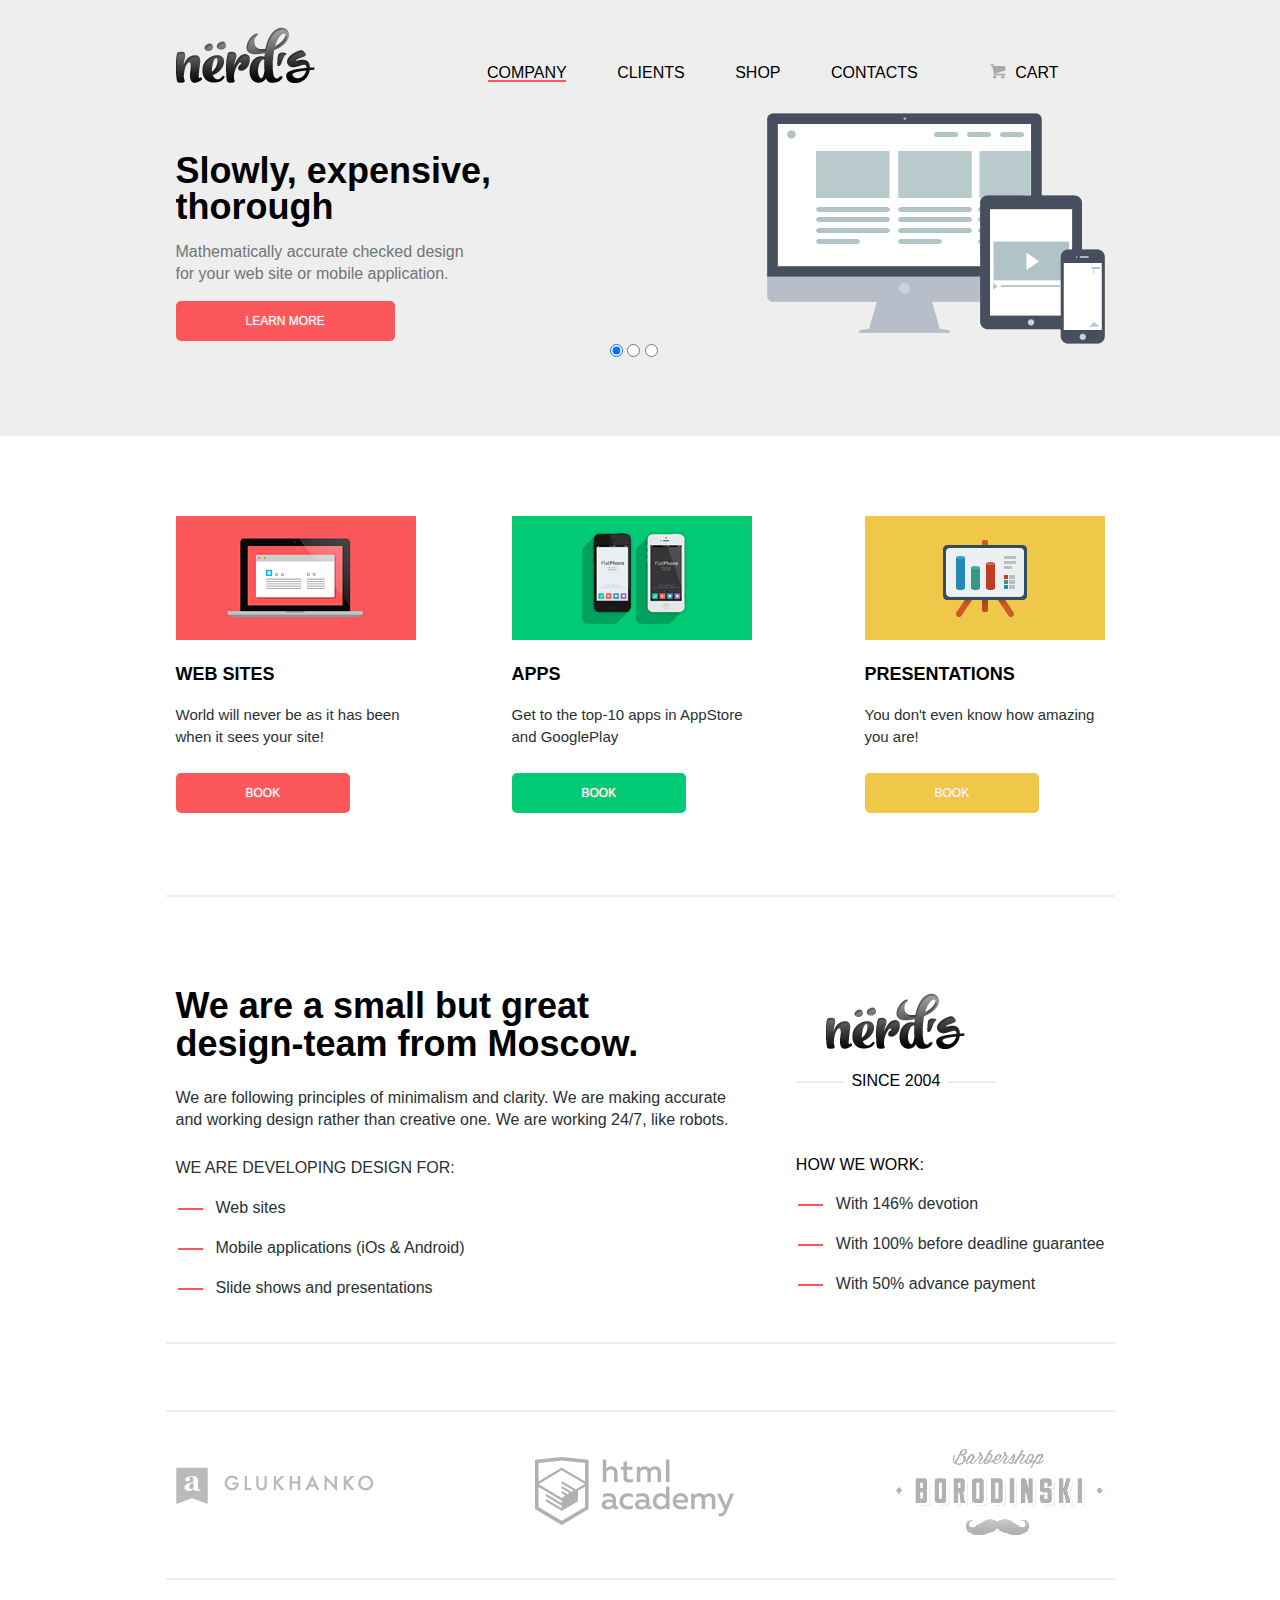
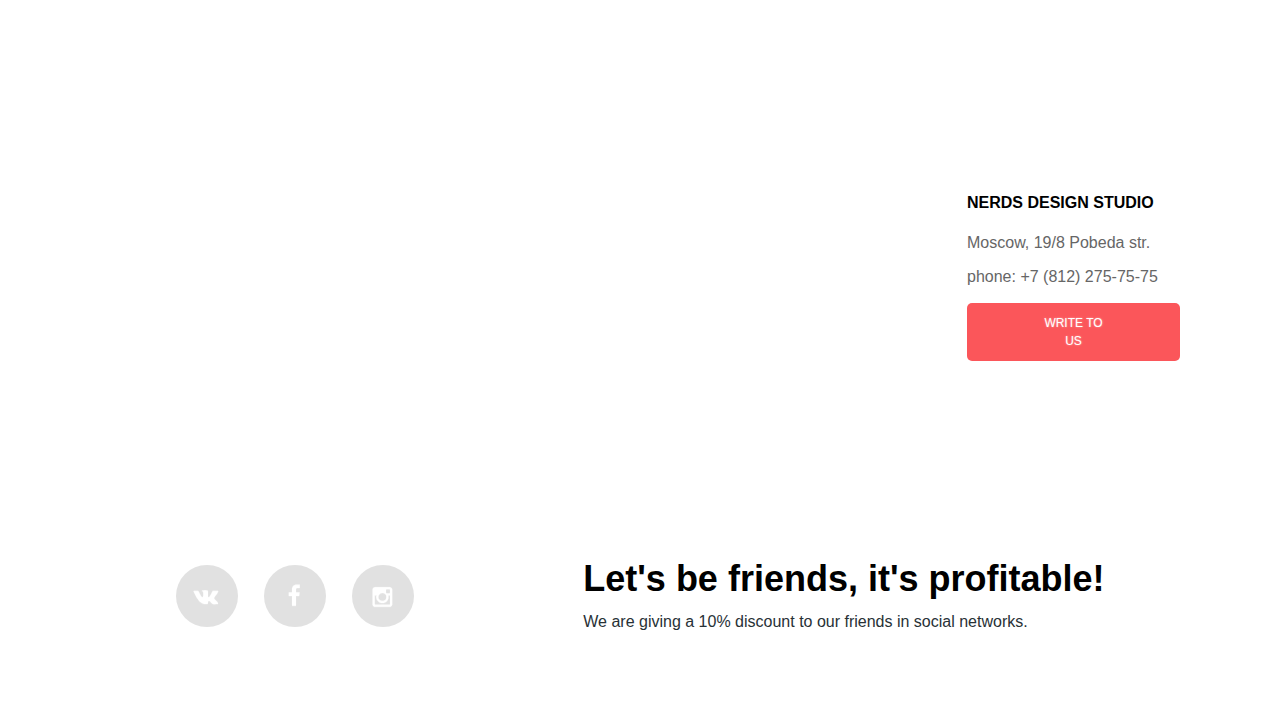
<file: index.html>
<!DOCTYPE html>
<html lang="en">
<head>
	<meta charset="UTF-8">
	<title>Nerds by Dz</title>
	<link rel="stylesheet" href="style.css">
	<link rel="stylesheet" href="normalize.css">
	<link href="https://fonts.googleapis.com/css?family=Roboto:400,500&amp;subset=cyrillic" rel="stylesheet">
</head>
<body>
	<header>

		<div class="container clearfix">
			<nav class="main-nav clearfix">
				<div class="main-nav-logo">
					<img src="img/logo.png" alt="nerds" width="139" height="56">
				</div>
				<div class="main-nav-points clearfix">
					<ul>
						<li><a class="active" href="#">Company</a></li>
						<li><a href="#">Clients</a></li>
						<li><a href="shop.html">Shop</a></li>
						<li><a href="#">Contacts</a></li>
						<li><a class="shop-link-padding-for-bg" href="#">Cart</a></li>
					</ul>
				</div>
			</nav>
			<div class="header-carousel clearfix"> <!--first-->
				<div class="header-carousel-left-column-first clearfix">
					<b>Slowly, expensive, thorough</b>
					<p class="color-fix1">Mathematically accurate checked design <br>for your web site or mobile application.</p>
					<a class="btn-r" href="#">Learn More</a>
				</div>
				<div class="header-carousel-right-column-first clearfix">
					<img src="img/slide1.png" alt="" width="338" height="221">
				</div>
				<div class="header-carousel-radio-column">
					<input class="first" type="radio" name="carousel" checked>
					<input class="second" type="radio" name="carousel">
					<input class="third" type="radio" name="carousel">
				</div>
					<!--second-->
				<div class="header-carousel-left-column-second clearfix">
					<b>Do you love math as much as we do?</b>
					<p class="color-fix1">We remove neurons from the brains of our designers to give them the opportunity to calculate everything.</p>
					<a class="btn-r" href="#">Learn More</a>
				</div>
				<div class="header-carousel-right-column-second clearfix">
					<img src="img/calc.png" alt="" width="230" height="249">
				</div>
					<!--third-->
				<div class="header-carousel-left-column-third margin-fix1 clearfix">
					<b>True designers use<br> true drugs</b>
					<p class="color-fix1">All design decisions are made only under the influence of quality hallucinogenic substances.</p>
					<a class="btn-r" href="#">Learn More</a>
				</div>
				<div class="header-carousel-right-column-third clearfix">
					<img src="img/robot1.png" alt="" width="247" height="237">
				</div>
			</div>
		</div>
		
	</header>
	<main>

		<section class="features">
			<div class="container">
				<div class="feature">
					<img src="img/comp.png" alt="" width="240" height="124">
					<h2>Web Sites</h2>
					<p>World will never be as it has been when it sees your site!</p>
					<a class="btn-r" href="#">Book</a>
				</div>
				<div class="feature">
					<img src="img/mob.png" alt="" width="240" height="124">
					<h2>Apps</h2>
					<p>Get to the top-10 apps in AppStore and GooglePlay</p>
					<a class="btn-g" href="#">Book</a>
				</div>
				<div class="feature">
					<img src="img/pres.png" alt="" width="240" height="124">
					<h2>Presentations</h2>
					<p>You don't even know how amazing you are!</p>
					<a class="btn-y" href="#">Book</a>
				</div>
			</div>
		</section>

		<section class="features">
					<div class="container clearfix">
						<div class="description-left">
							<h1>We are a small but great<br> design-team from Moscow.</h1>
							<p>We are following principles of minimalism and clarity. We are making accurate and working design rather than creative one. We are working 24/7, like robots.</p>
							<p>WE ARE DEVELOPING DESIGN FOR:</p>
							<ul>
								<li>Web sites</li>
								<li>Mobile applications (iOs &amp Android)</li>
								<li>Slide shows and presentations</li>
							</ul>
						</div>
						<div class="description-right">
								<img src="img/logo.png" alt="" width="139" height="56">
								<div class="since-lines"><p>SINCE 2004</p></div>
							<p class="margin-fix2">HOW WE WORK:</p>		
							<ul>
								<li>With 146% devotion</li>
								<li>With 100% before deadline guarantee</li>
								<li>With 50% advance payment</li>
							</ul>						
						</div>
					</div>
		</section>

		<section class="features sites">
					<div class="container size-fix1 border-fix clearfix">
						<div class="gluk"><a href="#"><img src="img/gluk.png" width="198" height="37" alt=""></a></div>
						<div class="html margin-fix"><a href="https://htmlacademy.ru/"><img src="img/html.png" width="199" height="68" alt=""></a></div>
						<div class="borod margin-fix"><a href="#"><img src="img/borod.png" width="209" height="90" alt=""></a></div>
					</div>
		</section>

		<section class="map-section">
			<iframe src="https://www.google.com/maps/embed?pb=!1m18!1m12!1m3!1d481.85643745121405!2d37.80090289671753!3d55.7933622064209!2m3!1f0!2f0!3f0!3m2!1i1024!2i768!4f13.1!3m3!1m2!1s0x0%3A0x545cd700ac569f0b!2sYuniKredit+Bank!5e0!3m2!1sen!2sru!4v1499234514458" width="100%" height="415" frameborder="0" style="border:0" allowfullscreen></iframe>
			<div class="write-to-us">
				<h4>NERDS DESIGN STUDIO</h4>
				<p>Moscow, 19/8 Pobeda str.</p>
				<p>phone: +7 (812) 275-75-75</p>
				<a class="btn-r action" href="#">WRITE TO US</a>
			</div>
		</section>

	</main>

	<footer>
		<div class="container clearfix">
			<div class="social">
				<span class="vk"></span>
				<span class="f"></span>
				<span class="inst"></span>
			</div>
			<div class="discount">
				<b>Let's be friends, it's profitable!</b>
				<p>We are giving a 10% discount to our friends in social networks.</p>
			</div>
		</div>
	</footer>
		<div class="modal-form">
		<div class="close-button"></div>
		<div class="left-modal">
		<p>Your name:</p>
		<input type="text" placeholder="Key in your name please">
		</div>
		<div class="right-modal">
		<p>Your e-mail:</p>
		<input type="text" placeholder="to send us feedback">
		</div>
		<div class="bot-modal">
			<p>Your message:</p>
			<textarea name="" id=""></textarea>
			<button class="btn-r" type="button">SEND</button>
		</div>
	</div>
	<div class="modal-overlay"></div>
<script>
	var leftColFirst = document.querySelector(".header-carousel .header-carousel-left-column-first");
	var rightColFirst = document.querySelector(".header-carousel .header-carousel-right-column-first");
	var clickOnFirst = document.querySelector(".first");

	var clickOnSecond = document.querySelector(".second");
	var leftColSecond = document.querySelector(".header-carousel-left-column-second");
	var rightColSecond = document.querySelector(".header-carousel-right-column-second");

	var clickOnThird = document.querySelector(".third");
	var leftColThird = document.querySelector(".header-carousel-left-column-third");
	var rightColThird = document.querySelector(".header-carousel-right-column-third");


	clickOnFirst.addEventListener("click", function(event) {
		leftColFirst.classList.add("display-block");
		rightColFirst.classList.add("display-block");
		leftColSecond.classList.remove("display-block");
		rightColSecond.classList.remove("display-block");
		leftColThird.classList.remove("display-block");
		rightColThird.classList.remove("display-block");
	});

	clickOnSecond.addEventListener("click", function(event) {
		leftColSecond.classList.add("display-block");
		rightColSecond.classList.add("display-block");
		leftColFirst.classList.remove("display-block");
		rightColFirst.classList.remove("display-block");
		leftColThird.classList.remove("display-block");
		rightColThird.classList.remove("display-block");
	});

	clickOnThird.addEventListener("click", function(event) {
		leftColThird.classList.add("display-block");
		rightColThird.classList.add("display-block");
		leftColFirst.classList.remove("display-block");
		rightColFirst.classList.remove("display-block");
		leftColSecond.classList.remove("display-block");
		rightColSecond.classList.remove("display-block");
	});

	if (clickOnFirst.checked) {
		leftColThird.classList.remove("display-block");
		rightColThird.classList.remove("display-block");
		leftColSecond.classList.remove("display-block");
		rightColSecond.classList.remove("display-block");
		leftColFirst.classList.add("display-block");
		rightColFirst.classList.add("display-block");
	}

	var modalForm = document.querySelector(".modal-form");
	var modalOverlay = document.querySelector(".modal-overlay");
	var clickOnClose = document.querySelector(".close-button");
	var clickOnAction = document.querySelector(".write-to-us a");

	clickOnAction.addEventListener("click", function(event) {
		modalForm.classList.add("display-block");
		modalOverlay.classList.add("display-block");
	});

	clickOnClose.addEventListener("click", function(event) {
		modalForm.classList.remove("display-block");
		modalOverlay.classList.remove("display-block");		
	});
</script>
</body>
</html>
</file>
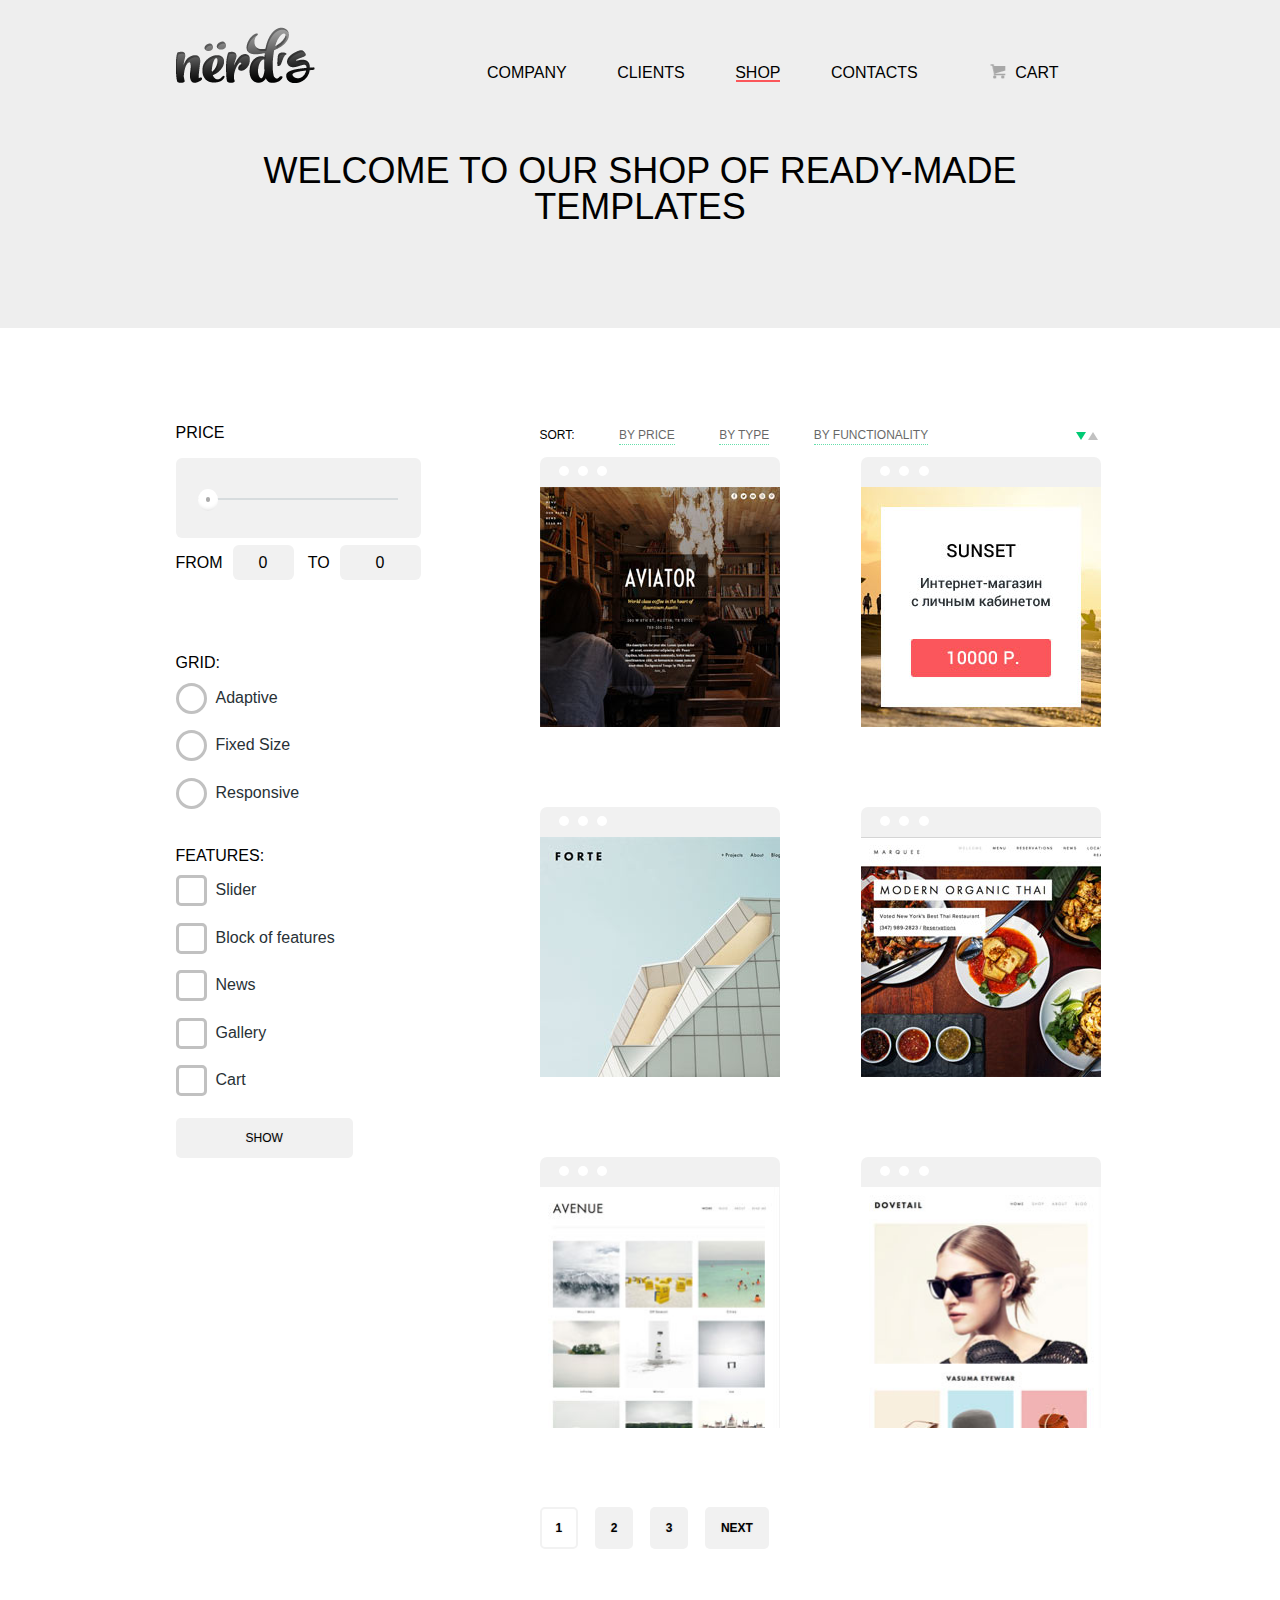
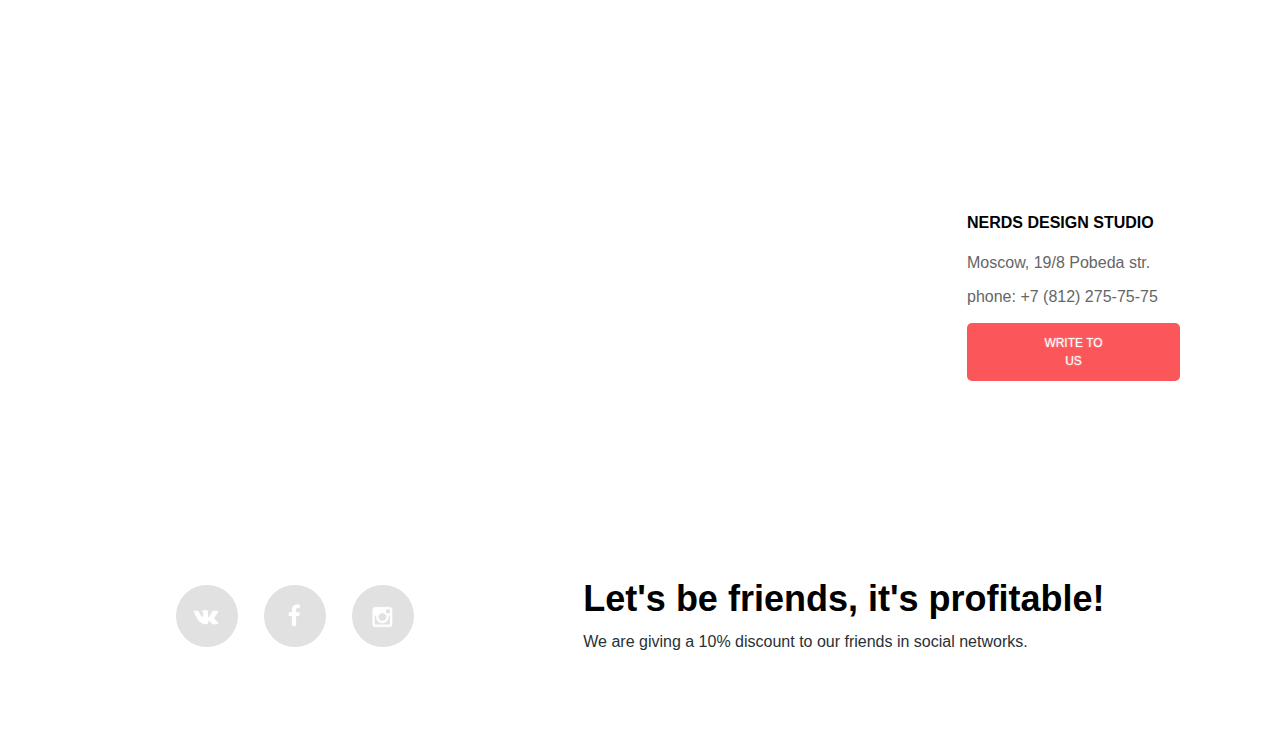
<file: shop.html>
<!DOCTYPE html>
<html lang="en">
<head>
	<meta charset="UTF-8">
	<title>Nerds by Dz</title>
	<link rel="stylesheet" href="shop.css">
	<link rel="stylesheet" href="normalize.css">
	<link href="https://fonts.googleapis.com/css?family=Roboto:400,500&amp;subset=cyrillic" rel="stylesheet">
</head>
<body>
	<header>

		<div class="container clearfix">
			<nav class="main-nav clearfix">
				<div class="main-nav-logo">
					<img src="img/logo.png" alt="nerds" width="139" height="56">
				</div>
				<div class="main-nav-points clearfix">
					<ul>
						<li><a href="index.html">Company</a></li>
						<li><a href="#">Clients</a></li>
						<li><a class="active" href="#">Shop</a></li>
						<li><a href="#">Contacts</a></li>
						<li><a class="shop-link-padding-for-bg" href="#">Cart</a></li>
					</ul>
				</div>
			</nav>
			<b>WELCOME TO OUR SHOP OF READY-MADE<br> TEMPLATES</b>
		</div>
		
	</header>
	<main>

		<section class="main-content">
			<div class="container clearfix">
				<div class="left-content">
					<p>PRICE</p>
					<div class="price">
						<div class="indicator">					
							<div class="bar">
								<div class="lever"></div>
							</div>
						</div>
						<p><span class="zero">FROM</span> <span class="sum">TO</span></p>
					</div>
					<p>GRID:</p>
					<ul>
						<li><label class="check-a">
						<input type="radio" name="rad">
						<span class="indicator-a"></span>
						Adaptive</label></li>
						<li><label class="check-a">
						<input type="radio" name="rad">
						<span class="indicator-a"></span>
						Fixed Size</label></li>
						<li><label class="check-a">
						<input type="radio" name="rad">
						<span class="indicator-a"></span>
						Responsive</label></li>
					</ul>
					<p>FEATURES:</p>
					<ul class="features-check">
						<li><label class="check-a">
						<input type="checkbox" name="che">
						<span class="indicator-a"></span>
						Slider</label></li>
						<li><label class="check-a">
						<input type="checkbox" name="che">
						<span class="indicator-a"></span>
						Block of features</label></li>
						<li><label class="check-a">
						<input type="checkbox" name="che">
						<span class="indicator-a"></span>
						News</label></li>
						<li><label class="check-a">
						<input type="checkbox" name="che">
						<span class="indicator-a"></span>
						Gallery</label></li>
						<li><label class="check-a">
						<input type="checkbox" name="che">
						<span class="indicator-a"></span>
						Cart</label></li>
					</ul>
					<a class="btn-gr" href="#">SHOW</a>
				</div>
				<div class="right-content">
					<p>SORT: <span class="sorting">BY PRICE</span> <span class="sorting">BY TYPE</span> <span class="sorting">BY FUNCTIONALITY</span>
					<span class="tri-down"></span>
					<span class="tri-up"></span>
					</p>
					<div class="capsule-a">
						<div class="brow">
						<span class="circ1"></span>
						<span class="circ2"></span>
						<span class="circ3"></span>
						</div>
						<div class="des"><img src="img/aviator.jpg" width="240" height="240" alt=""></div>
					</div>
					<div class="capsule-a">
						<div class="brow">
						<span class="circ1"></span>
						<span class="circ2"></span>
						<span class="circ3"></span>
						</div>
						<div class="des"><img src="img/site.jpg" width="240" height="240" alt=""></div>
					</div>
					<div class="capsule-a">
						<div class="brow">
						<span class="circ1"></span>
						<span class="circ2"></span>
						<span class="circ3"></span>
						</div>
						<div class="des"><img src="img/forte.jpg" width="240" height="240" alt=""></div>
					</div>
					<div class="capsule-a">
						<div class="brow">
						<span class="circ1"></span>
						<span class="circ2"></span>
						<span class="circ3"></span>
						</div>
						<div class="des"><img src="img/modern.jpg" width="240" height="240" alt=""></div>
					</div>
					<div class="capsule-a">
						<div class="brow">
						<span class="circ1"></span>
						<span class="circ2"></span>
						<span class="circ3"></span>
						</div>
						<div class="des"><img src="img/avenue.jpg" width="240" height="240" alt=""></div>
					</div>
					<div class="capsule-a">
						<div class="brow">
						<span class="circ1"></span>
						<span class="circ2"></span>
						<span class="circ3"></span>
						</div>
						<div class="des"><img src="img/fashion.jpg" width="240" height="240" alt=""></div>
					</div>
					<button class="btn-gr current" type="button">1</button>
					<button class="btn-gr" type="button">2</button>
					<button class="btn-gr" type="button">3</button>
					<button class="btn-gr" type="button">NEXT</button>
			</div>
		</section>


		<section class="map-section">
			<iframe src="https://www.google.com/maps/embed?pb=!1m18!1m12!1m3!1d481.85643745121405!2d37.80090289671753!3d55.7933622064209!2m3!1f0!2f0!3f0!3m2!1i1024!2i768!4f13.1!3m3!1m2!1s0x0%3A0x545cd700ac569f0b!2sYuniKredit+Bank!5e0!3m2!1sen!2sru!4v1499234514458" width="100%" height="415" frameborder="0" style="border:0" allowfullscreen></iframe>
			<div class="write-to-us">
				<h4>NERDS DESIGN STUDIO</h4>
				<p>Moscow, 19/8 Pobeda str.</p>
				<p>phone: +7 (812) 275-75-75</p>
				<a class="btn-r" href="#">WRITE TO US</a>
			</div>
		</section>

	</main>

	<footer>
		<div class="container clearfix">
			<div class="social">
				<span class="vk"></span>
				<span class="f"></span>
				<span class="inst"></span>
			</div>
			<div class="discount">
				<b>Let's be friends, it's profitable!</b>
				<p>We are giving a 10% discount to our friends in social networks.</p>
			</div>
		</div>
	</footer>

	<div class="modal-form">
		<div class="close-button"></div>
		<div class="left-modal">
		<p>Your name:</p>
		<input type="text" placeholder="Key in your name please">
		</div>
		<div class="right-modal">
		<p>Your e-mail:</p>
		<input type="text" placeholder="to send us feedback">
		</div>
		<div class="bot-modal">
			<p>Your message:</p>
			<textarea name="" id=""></textarea>
			<button class="btn-r" type="button">SEND</button>
		</div>
	</div>
	<div class="modal-overlay"></div>
	<script>
			var modalForm = document.querySelector(".modal-form");
	var modalOverlay = document.querySelector(".modal-overlay");
	var clickOnClose = document.querySelector(".close-button");
	var clickOnAction = document.querySelector(".write-to-us a");

	clickOnAction.addEventListener("click", function(event) {
		modalForm.classList.add("display-block");
		modalOverlay.classList.add("display-block");
	});

	clickOnClose.addEventListener("click", function(event) {
		modalForm.classList.remove("display-block");
		modalOverlay.classList.remove("display-block");		
	});
	</script>
</body>
</html>
</file>
<file: style.css>
html, body {
	margin: 0;
	padding: 0;
	font-family: "Roboto Medium", Arial, sans-serif;
	min-width: 1122px;
	min-height: 1750px;
}

img {
	max-width: 100%;
	height: auto;
}

.clearfix:after {
	content: "";
	display: table;
	clear: both;
}

.container {
	width: 929px;
	padding: 0 10px;
	margin: 0 auto;
	min-height: 436px;
}

a {
	text-decoration: none;
	color: #000;
}

header {
	min-height: 436px;
	background: #eeeeee;
}

.main-nav {
	min-height: 83px;
}

.main-nav-logo {
	width: 139px;
	height: 56px;
	margin-top: 27px;
	float: left;
}

.main-nav-logo img {
	width: 139px;
	height: 56px;
}

.main-nav-points {
	float: right;
}

.main-nav-points ul {
	list-style-type: none;
	text-transform: uppercase;
	padding: 0;
	margin: 0;
	margin-top: 64px;
}

.main-nav-points ul li {
	padding: 0;
	margin: 0;
	display: inline-block;
	margin-right: 46px;
	vertical-align: top;
}

.shop-link-padding-for-bg {
	padding-left: 47px;
	background: url(img/mysprites.png) 5px -19px no-repeat;
}

.main-nav-points ul li a:hover {
	color: #fb565a;
	background-position: 5.5px -68px;
}

.main-nav-points ul li a:active {
	color: #000;
	opacity: 0.7;
	background-position: 5px -19px;
}

header .header-carousel {
	max-height: 250px;
	padding-top: 30px;
	overflow: hidden;
	position: relative;
}

b {
	font-size: 36px;
	line-height: 36px;
	color: #000;
}

b + p {
	font-size: 16px;
	line-height: 22px;
	color: #000;
}

.btn-r {
	font-size: 12px;
	line-height: 18px;
	color: #fff;
	padding: 11px 70px;
	background: #fb565a;
	text-transform: uppercase;
	outline: none;
	border: none;
	text-shadow: 0px 0px 2px #fdb2b3;
	border-radius: 5px;
	display: inline-block;
}

.btn-r:hover {
	background: #d6494d;
}

.btn-r:active {
	background: #b63538;
	box-shadow: inset 0 5px 5px -5px #333;
}

.btn-g {
	display: inline-block;
	font-size: 12px;
	line-height: 18px;
	color: #fff;
	padding: 11px 70px;
	background: #00ca74;
	text-transform: uppercase;
	outline: none;
	border: none;
	text-shadow: 0px 0px 2px #fdb2b3;
	border-radius: 5px;
}

.btn-g:hover {
	background: #01a25e;
}

.btn-g:active {
	background: #009053;
	box-shadow: inset 0 5px 5px -5px #333;
}

.btn-y {
	display: inline-block;
	font-size: 12px;
	line-height: 18px;
	color: #fff;
	padding: 11px 70px;
	background: #efc84a;
	text-transform: uppercase;
	outline: none;
	border: none;
	text-shadow: 0px 0px 2px #fdb2b3;
	border-radius: 5px;
}

.btn-y:hover {
	background: #d6ae2c;
}

.btn-y:active {
	background: #c09b24;
	box-shadow: inset 0 5px 5px -5px #333;
}

.header-carousel-left-column-first {
	width: 380px;
	margin-top: 40px;
	float: left;
	display: none;
	opacity: 0;
	transition: opacity 0.4s; 
}

.header-carousel-right-column-first {
	float: right;
	display: none;
	opacity: 0;
}

.header-carousel-left-column-second {
	width: 380px;
	margin-top: 40px;
	float: left;
	position: absolute;
	top: 30px;
	display: none;
}

.header-carousel-right-column-second {
	float: right;
	position: absolute;
	top: 35px;
	left: 697px;
	display: none;
	opacity: 0;
}

.header-carousel-left-column-third {
	width: 380px;
	margin-top: 40px;
	float: left;
	position: absolute;
	top: 10px;
	display: none;
}

.header-carousel-right-column-third {
	float: right;
	position: absolute;
	top: 20px;
	left: 633px;
	display: none;
}

.color-fix1 {
	color: #707575;
}

.header-carousel-radio-column {
	width: 60px;
	height: 20px;
	outline: none;
	margin: 0 auto;
	margin-top: 230px;
}

.margin-fix1 {
	margin-top: 60px;
}


/********************************************/

.active {
	position: relative;
	background-color: none;
}

.active:after {
	content: "";
	position: absolute;
	bottom: -1px;
	right: 1px;
	left: 1px;
	height: 2px;
	background-color: #fb565a;
}

.active a:hover {
	background: none;
}

.feature {
	width: 240px;
	float: left;
	margin-right: 96px;
}

.feature:last-child {
	float: right;
	margin-right: 0;
}

.feature img {
	max-width: 100%;
	height: auto;
}

.feature h2 {
	text-transform: uppercase;
	font-size: 18px;
	line-height: 30px;
}

.feature p {
	color: #283136;
	font-size: 15px;
	line-height: 22px;
	margin-bottom: 25px;
}

.features > .container {
	border-bottom: 2px solid #eeeeee;
	min-height: 379px;
	margin-bottom: 66px;
}

header {
	margin-bottom: 80px;
}

.description-left {
	width: 580px;
	float: left;
}

.description-left h1 {
	font-size: 36px;
	line-height: 38px;
}

.description-left p {
	color: #283136;
	font-size: 16px;
	line-height: 22px;
}

.description-left ul, .description-right ul {
	color: #283136;
	font-size: 16px;
	line-height: 22px;
	list-style-type: none;
}

.description-left p + p {
	margin-top: 26px;
}

.description-left li, .description-right li {
	margin-top: 18px;
	position: relative;
}

.description-left li::before, .description-right li::before {
	content: "";
	display: block;
	width: 25px;
	height: 2px;
	background-color: #fb565a;
	position: absolute;
	left: -38px;
	bottom: 42%;
}

.description-right {
	float: right;
	margin-top: 30px;
/*	padding-right: 30px;
*/}

.description-right img {
	width: 139px;
	height: 56px;
	padding-left: 30px;
}

.since-lines {
	margin-top: 18px;
	text-align: center;
	width: 200px;
}

.since-lines p {
	display: inline;
	font-size: 16px;
	line-height: 20px;
	text-align: center;
	z-index: 2;
	position: relative;
	background: #fff;
	padding: 0 7px;
}

.since-lines::after {
	content: "";
	display: block;
	border-bottom: 2px solid #eeeeee;
	top: -10px;
	z-index: 1;
	position: relative;
}

.margin-fix2 {
	margin-top: 63px;
}

.border-fix {
	border-top: 2px solid #eee;
}

.sites > div > div {
	opacity: 0.3;
	transition: opacity 0.7s;
	float: left;
	margin-right: 161px;
	margin-top: 55px;
}

.sites > div > div:last-child {
	float: right;
	margin-right: 0;
}

.sites > div > div:hover {
	opacity: 1;
}

.size-fix1 {
	min-height: 166px !important;
}

.html.margin-fix {
	margin-top: 45px;
}

.borod.margin-fix {
	margin-top: 37px;
}

.sites {
	margin-bottom: 95px;
}

section iframe {
	margin: 0 auto;
	display: block;
}

.map-section {
	position: relative;
}

.write-to-us {
	width: 213px;
	height: 186px;
	background: #fff;
	position: absolute;
	top: 70px;
	right: 80px;
	padding: 28px 20px;
}

.write-to-us h4 {
	font-size: 16px;
	color: #000;
}

.write-to-us .btn-r {
	text-align: center;
} 

.write-to-us p {
	font-size: 16px;
	color: #666666;
}

footer .container {
	min-height: 0;
	padding: 75px 0;
}

.social {
	float: left;
}

.vk::before,
.f::before,
.inst::before {
	content: "";
	display: inline-block;
	background: #e1e1e1 url(img/mysprites.png) 5px -139.9px;
	width: 62px;
	height: 62px;
	border-radius: 50%;
	margin-right: 22px;
}

.f::before {
	background: #e1e1e1 url(img/mysprites.png) 6px -189.9px;
}

.inst::before {
	background: #e1e1e1 url(img/mysprites.png) 8px -239.9px;
}

.vk:hover::before,
.f:hover::before,
.inst:hover::before {
	background: #fb565a url(img/mysprites.png) 5px -139.9px;
	transition: background-color 0.2s;
}

.f:hover::before {
	background: #fb565a url(img/mysprites.png) 6px -189.9px;
}

.inst:hover::before {
	background: #fb565a url(img/mysprites.png) 8px -239.9px;;
}

.vk:active::before,
.f:active::before,
.inst:active::before {
	background: #d6494d url(img/mysprites.png) 5px -139.9px;
	box-shadow: inset 0 5px 5px -5px #333;
}

.f:active::before {
	background: #d6494d url(img/mysprites.png) 6px -189.9px;
	box-shadow: inset 0 5px 5px -5px #333;

}

.inst:active::before {
	background: #d6494d url(img/mysprites.png) 8px -239.9px;
	box-shadow: inset 0 5px 5px -5px #333;
}

.discount {
	float: right;
}

.discount b {
	line-height: 28px;
}

.discount p {
	color: #283136;
}

.modal-form {
	width: 461px;
	min-height: 314px;
	background: #fff;
	padding: 49px 80px;
	box-shadow: 0 10px 50px 10px #6b6363;
	position: fixed;
	top: 185px;
	left: 50%;
	margin-left: -330px;
	padding-bottom: 0;
	z-index: 100;
	display: none;
}

.modal-overlay {
	display: block;
	position: fixed;
	top: 0;
	left: 0;
	z-index: 10;
	width: 100%;
	height: 100%;
	background: rgba(109, 109, 109, 0.7);
	display: none;
}

.left-modal p, .right-modal p, .bot-modal p {
	margin-bottom: 10px;
}

.left-modal input, .right-modal input, .bot-modal input {
	display: block;
	font-size: 13.5px;
	line-height: 18px;
	width: 85%;
	padding: 10px 14px;
	border: 2px solid #d7dcde;
	border-radius: 5px;
	outline: none;
}

.left-modal input::placeholder, .right-modal input::placeholder, .bot-modal input::placeholder {
	color: #000;
}

.left-modal, .right-modal {
	width: 220px;
	min-height: 65px;
	margin-bottom: 20px;
}

.left-modal {
	float: left;
}

.right-modal {
	float: right;
}

textarea {
		display: block;
	font-size: 13.5px;
	line-height: 18px;
	width: 431px;
	padding: 10px 14px;
	border: 2px solid #d7dcde;
	border-radius: 5px;
	outline: none;
	min-height: 110px;
	resize: none;
}

.bot-modal .btn-r {
	margin-top: 48px;
	width: 100%;
	margin-bottom: 48px;
}

.close-button {
	width: 41px;
	height: 41px;
	border-radius: 50%;
	background: #fb565a;
	position: absolute;
	left: 571px;
	top: 8px;
}

.close-button:hover {
	cursor: pointer;
}

.close-button:before, .close-button:after {
	content: "";
	position: absolute;
	top: 18.5px;
	left: 7px;
	width: 26px;
	height: 3px;
	background: #fff;
	border-radius: 1px;
}

.close-button:before {
	transform: rotate(45deg);
}

.close-button:after {
	transform: rotate(-45deg);
}

/************FOR JS*****************/

.display-block {
	display: block;
	opacity: 1;
	transition: opacity 0.8s;
}

.display-none {
	display: none;
}

.opacity-for-js {
	opacity: 0;
}
</file>
<file: shop.css>
html, body {
	margin: 0;
	padding: 0;
	font-family: "Roboto Medium", Arial, sans-serif;
	min-width: 1122px;
	min-height: 1750px;
}

img {
	max-width: 100%;
	height: auto;
}

.clearfix:after {
	content: "";
	display: table;
	clear: both;
}

.container {
	width: 929px;
	padding: 0 10px;
	margin: 0 auto;
	min-height: 436px;
}

a {
	text-decoration: none;
	color: #000;
}

header {
	max-height: 328px;
	background: #eeeeee;
}

.main-nav {
	min-height: 83px;
}

.main-nav-logo {
	width: 139px;
	height: 56px;
	margin-top: 27px;
	float: left;
}

.main-nav-logo img {
	width: 139px;
	height: 56px;
}

.main-nav-points {
	float: right;
}

.main-nav-points ul {
	list-style-type: none;
	text-transform: uppercase;
	padding: 0;
	margin: 0;
	margin-top: 64px;
}

.main-nav-points ul li {
	padding: 0;
	margin: 0;
	display: inline-block;
	margin-right: 46px;
	vertical-align: top;
}

.shop-link-padding-for-bg {
	padding-left: 47px;
	background: url(img/mysprites.png) 5px -19px no-repeat;
}

.main-nav-points ul li a:hover {
	color: #fb565a;
	background-position: 5.5px -68px;
}

.main-nav-points ul li a:active {
	color: #000;
	opacity: 0.7;
	background-position: 5px -19px;
}

header .header-carousel {
	max-height: 250px;
	padding-top: 30px;
	overflow: hidden;
	position: relative;
}

b {
	font-size: 36px;
	line-height: 36px;
	color: #000;
}

b + p {
	font-size: 16px;
	line-height: 22px;
	color: #000;
}

.btn-r {
	font-size: 12px;
	line-height: 18px;
	color: #fff;
	padding: 11px 70px;
	background: #fb565a;
	text-transform: uppercase;
	outline: none;
	border: none;
	text-shadow: 0px 0px 2px #fdb2b3;
	border-radius: 5px;
	display: inline-block;
}

.btn-r:hover {
	background: #d6494d;
}

.btn-r:active {
	background: #b63538;
	box-shadow: inset 0 5px 5px -5px #333;
}

.btn-g {
	display: inline-block;
	font-size: 12px;
	line-height: 18px;
	color: #fff;
	padding: 11px 70px;
	background: #00ca74;
	text-transform: uppercase;
	outline: none;
	border: none;
	text-shadow: 0px 0px 2px #fdb2b3;
	border-radius: 5px;
}

.btn-g:hover {
	background: #01a25e;
}

.btn-g:active {
	background: #009053;
	box-shadow: inset 0 5px 5px -5px #333;
}

.btn-y {
	display: inline-block;
	font-size: 12px;
	line-height: 18px;
	color: #fff;
	padding: 11px 70px;
	background: #efc84a;
	text-transform: uppercase;
	outline: none;
	border: none;
	text-shadow: 0px 0px 2px #fdb2b3;
	border-radius: 5px;
}

.btn-y:hover {
	background: #d6ae2c;
}

.btn-y:active {
	background: #c09b24;
	box-shadow: inset 0 5px 5px -5px #333;
}

.header-carousel-left-column-first {
	width: 380px;
	margin-top: 40px;
	float: left;
	display: none;
	opacity: 0;
	transition: opacity 0.4s; 
}

.header-carousel-right-column-first {
	float: right;
	display: none;
}

.header-carousel-left-column-second {
	width: 380px;
	margin-top: 40px;
	float: left;
	position: absolute;
	top: 30px;
	display: none;
}

.header-carousel-right-column-second {
	float: right;
	position: absolute;
	top: 35px;
	left: 697px;
	display: none;
	opacity: 0;
}

.header-carousel-left-column-third {
	width: 380px;
	margin-top: 40px;
	float: left;
	position: absolute;
	top: 10px;
	display: none;
}

.header-carousel-right-column-third {
	float: right;
	position: absolute;
	top: 20px;
	left: 633px;
	display: none;
}

.color-fix1 {
	color: #707575;
}

.header-carousel-radio-column {
	width: 60px;
	height: 20px;
	outline: none;
	margin: 0 auto;
	margin-top: 230px;
}

.margin-fix1 {
	margin-top: 60px;
}

/************FOR JS*****************/

.display-block {
	display: block;
	opacity: 1;
	transition: opacity 0.8s;
}
/********************************************/

.active {
	position: relative;
	background-color: none;
}

.active:after {
	content: "";
	position: absolute;
	bottom: -1px;
	right: 1px;
	left: 1px;
	height: 2px;
	background-color: #fb565a;
}

.active a:hover {
	background: none;
}

.feature {
	width: 240px;
	float: left;
	margin-right: 96px;
}

.feature:last-child {
	float: right;
	margin-right: 0;
}

.feature img {
	max-width: 100%;
	height: auto;
}

.feature h2 {
	text-transform: uppercase;
	font-size: 18px;
	line-height: 30px;
}

.feature p {
	color: #283136;
	font-size: 15px;
	line-height: 22px;
	margin-bottom: 25px;
}

.features > .container {
	border-bottom: 2px solid #eeeeee;
	min-height: 379px;
	margin-bottom: 66px;
}

header {
	margin-bottom: 80px;
}

.description-left {
	width: 580px;
	float: left;
}

.description-left h1 {
	font-size: 36px;
	line-height: 38px;
}

.description-left p {
	color: #283136;
	font-size: 16px;
	line-height: 22px;
}

.description-left ul, .description-right ul {
	color: #283136;
	font-size: 16px;
	line-height: 22px;
	list-style-type: none;
}

.description-left p + p {
	margin-top: 26px;
}

.description-left li, .description-right li {
	margin-top: 18px;
	position: relative;
}

.description-left li::before, .description-right li::before {
	content: "";
	display: block;
	width: 25px;
	height: 2px;
	background-color: #fb565a;
	position: absolute;
	left: -38px;
	bottom: 42%;
}

.description-right {
	float: right;
	margin-top: 30px;
/*	padding-right: 30px;
*/}

.description-right img {
	width: 139px;
	height: 56px;
	padding-left: 30px;
}

.since-lines {
	margin-top: 18px;
	text-align: center;
	width: 200px;
}

.since-lines p {
	display: inline;
	font-size: 16px;
	line-height: 20px;
	text-align: center;
	z-index: 2;
	position: relative;
	background: #fff;
	padding: 0 7px;
}

.since-lines::after {
	content: "";
	display: block;
	border-bottom: 2px solid #eeeeee;
	top: -10px;
	z-index: 1;
	position: relative;
}

.margin-fix2 {
	margin-top: 63px;
}

.border-fix {
	border-top: 2px solid #eee;
}

.sites > div > div {
	opacity: 0.3;
	transition: opacity 0.7s;
	float: left;
	margin-right: 161px;
	margin-top: 55px;
}

.sites > div > div:last-child {
	float: right;
	margin-right: 0;
}

.sites > div > div:hover {
	opacity: 1;
}

.size-fix1 {
	min-height: 166px !important;
}

.html.margin-fix {
	margin-top: 45px;
}

.borod.margin-fix {
	margin-top: 37px;
}

.sites {
	margin-bottom: 95px;
}

section iframe {
	margin: 0 auto;
	display: block;
}

.map-section {
	position: relative;
}

.write-to-us {
	width: 213px;
	height: 186px;
	background: #fff;
	position: absolute;
	top: 70px;
	right: 80px;
	padding: 28px 20px;
}

.write-to-us h4 {
	font-size: 16px;
	color: #000;
}

.write-to-us .btn-r {
	text-align: center;
} 

.write-to-us p {
	font-size: 16px;
	color: #666666;
}

footer .container {
	min-height: 0;
	padding: 75px 0;
}

.social {
	float: left;
}

.vk::before,
.f::before,
.inst::before {
	content: "";
	display: inline-block;
	background: #e1e1e1 url(img/mysprites.png) 5px -139.9px;
	width: 62px;
	height: 62px;
	border-radius: 50%;
	margin-right: 22px;
}

.f::before {
	background: #e1e1e1 url(img/mysprites.png) 6px -189.9px;
}

.inst::before {
	background: #e1e1e1 url(img/mysprites.png) 8px -239.9px;
}

.vk:hover::before,
.f:hover::before,
.inst:hover::before {
	background: #fb565a url(img/mysprites.png) 5px -139.9px;
	transition: background-color 0.2s;
}

.f:hover::before {
	background: #fb565a url(img/mysprites.png) 6px -189.9px;
}

.inst:hover::before {
	background: #fb565a url(img/mysprites.png) 8px -239.9px;;
}

.vk:active::before,
.f:active::before,
.inst:active::before {
	background: #d6494d url(img/mysprites.png) 5px -139.9px;
	box-shadow: inset 0 5px 5px -5px #333;
}

.f:active::before {
	background: #d6494d url(img/mysprites.png) 6px -189.9px;
	box-shadow: inset 0 5px 5px -5px #333;

}

.inst:active::before {
	background: #d6494d url(img/mysprites.png) 8px -239.9px;
	box-shadow: inset 0 5px 5px -5px #333;
}

.discount {
	float: right;
}

.discount b {
	line-height: 28px;
}

.discount p {
	color: #283136;
}

header b {
	text-align: center;
	font-weight: normal;
	display: block;
	padding-top: 70px;
}

.main-content .container {
	min-height: 1287px;
}

.left-content {
	margin-right: 40px;
	min-height: 740px;
	float: left;
	min-width: 245px;
}

.right-content {
	margin-left: 40px;
	min-height: 1145px;
	float: right;
	max-width: 565px;
}

.price {
	min-width: 245px;
	min-height: 180px;
}

.indicator {
	width: 100%;
	height: 80px;
	background: #f1f1f1;
	border-radius: 6px;
	position: relative;
}

.bar {
	height: 2px;
	width: 200px;
	background: #d7dcde;
	margin: 0 auto;
	position: relative;
	top: 50%;
	left: 50%;
	margin-left: -100px;
}

.lever {
	width: 20px;
	height: 22px;
	background: #fff;
	border-radius: 50%;
	box-shadow: inset 0 -5px 5px -5px #cfcfcf;
	position: relative;
	top: -9px;
}

.lever::after {
	content: "";
	width: 4px;
	height: 5px;
	background: #ababab;
	position: absolute;
	top: 50%;
	left: 50%;
	margin-left: -2px;
	margin-top: -3px;
	border-radius: 7px;
}

.price p {
	word-spacing: 10px;
}

.price .zero::after {
	content: "0";
	background: #f1f1f1;
	border-radius: 6px;
	position: relative;
	padding: 9px 26px;
	margin-left: 10px;
}

.price .sum::after {
	content: "0";
	background: #f1f1f1;
	border-radius: 6px;
	position: relative;
	padding: 9px 36px;
	margin-left: 10px;
}

.left-content ul {
	list-style-type: none;
	margin: 0;
	padding: 0;
}

.left-content ul li {
	color: #283136;
	padding-bottom: 29px;
}

.check-a {
	padding-left: 40px;
	position: relative;
	cursor: pointer;
}

input {
	display: none;
}

.indicator-a {
	width: 25px;
	height: 25px;
	background: #fff;
	position: absolute;
	left: 0px;
	top: -6px;
	border: 3px solid #c1c1c1;
	border-radius: 50%;
}

.check-a input[type="radio"]:checked + .indicator-a:after {
	content: "";
	width: 9px;
	height: 9px;
	background: #c1c1c1;
	position: absolute;
	border-radius: 50%;
	top: 50%;
	margin-top: -4.3px;
	left: 50%;
	margin-left: -4.2px;
}

.features-check .indicator-a {
	border-radius: 5px;
}

/*.check-a input[type="checkbox"]:checked + .indicator-a:after {
	content: "";
	width: 8px;
	height: 8px;
	background: #c1c1c1;
	position: absolute;
	border-radius: 50%;
	top: 50%;
	margin-top: -4.3px;
	left: 50%;
	margin-left: -4.2px;
}*/

.check-a input[type="checkbox"]:checked + .indicator-a:after {
	  content: '';
      width: 18px;
      height: 5px;
      position: absolute;
      top: 41%;
      margin-top: -4.3px;
      left: 35%;
	  margin-left: -4.2px;
      border: 5px solid #c1c1c1;
      border-top: none;
      border-right: none;
      background: transparent;
      transform: rotate(-45deg);
}

.btn-gr {
	font-size: 12px;
	line-height: 18px;
	color: #000;
	padding: 11px 70px;
	background: #f1f1f1;
	text-transform: uppercase;
	outline: none;
	border: none;
	text-shadow: 0px 0px 2px #ccc;
	border-radius: 5px;
	display: inline-block;
}

.btn-gr:hover {
	background: #e7e7f1;
}

.btn-gr:active {
	background: #dbd1ea;
	box-shadow: inset 0 5px 5px -5px #ccc;
}

.right-content p {
	position: relative;
	font-size: 12px;
	line-height: 18px;
	margin-top: 18px;
}

.sorting {
	border-bottom: 1px dotted #00ca74;
	opacity: 0.6;
	display: inline-block;
	margin-left: 41px;
	transition: opacity 0.15s;
	cursor: pointer;
}

.sorting:hover {
	opacity: 1;
}

.tri-down {
	width: 0;
	height: 0;
	border-left: 5px solid transparent;
	border-right: 5px solid transparent;
	border-top: 8px solid #00ca74;
	position: absolute;
	top: 50%;
	margin-top: -4px;
	left: 95%;
}

.tri-up {
	width: 0;
	height: 0;
	border-left: 5px solid transparent;
	border-right: 5px solid transparent;
	border-bottom: 8px solid #c1c1c1;
	position: absolute;
	top: 50%;
	margin-top: -4px;
	left: 97%;
}

.capsule-a {
	height: 170px;
	width: 140px;
	height: 270px;
	width: 240px;
	display: inline-block;
	vertical-align: top;
	margin-bottom: 80px;
}

.capsule-a:nth-child(even) {
	margin-right: 77px;
}

.brow {
	height: 30px;
	position: relative;
	background: #f1f1f1;
	border-radius: 7px 7px 0 0;
}

.circ1, .circ2, .circ3 {
	width: 10px;
	height: 10px;
	background: #fff;
	border-radius: 50%;
	margin-right: 7px;
	position: absolute;
	top: 31%;
	left: 8%;
}

.circ2 {
	left: 16%;
}

.circ3 {
	left: 24%;
}

.right-content .btn-gr {
	padding: 12px 16px;
	cursor: pointer;
	margin-right: 12px;
	font-weight: bold;
}

.right-content .btn-gr.current {
	background: #fff;
	border: 2px solid #f2f2f2;
	padding: 10px 14px;
}

.right-content .btn-gr.current:active {
	box-shadow: none;
}

.modal-form {
	width: 461px;
	min-height: 314px;
	background: #fff;
	padding: 49px 80px;
	box-shadow: 0 10px 50px 10px #6b6363;
	position: fixed;
	top: 185px;
	left: 50%;
	margin-left: -330px;
	padding-bottom: 0;
	z-index: 100;
	display: none;
}

.modal-overlay {
	display: block;
	position: fixed;
	top: 0;
	left: 0;
	z-index: 10;
	width: 100%;
	height: 100%;
	background: rgba(109, 109, 109, 0.7);
	display: none;
}

.left-modal p, .right-modal p, .bot-modal p {
	margin-bottom: 10px;
}

.left-modal input, .right-modal input, .bot-modal input {
	display: block;
	font-size: 13.5px;
	line-height: 18px;
	width: 85%;
	padding: 10px 14px;
	border: 2px solid #d7dcde;
	border-radius: 5px;
	outline: none;
}

.left-modal input::placeholder, .right-modal input::placeholder, .bot-modal input::placeholder {
	color: #000;
}

.left-modal, .right-modal {
	width: 220px;
	min-height: 65px;
	margin-bottom: 20px;
}

.left-modal {
	float: left;
}

.right-modal {
	float: right;
}

textarea {
		display: block;
	font-size: 13.5px;
	line-height: 18px;
	width: 431px;
	padding: 10px 14px;
	border: 2px solid #d7dcde;
	border-radius: 5px;
	outline: none;
	min-height: 110px;
	resize: none;
}

.bot-modal .btn-r {
	margin-top: 48px;
	width: 100%;
	margin-bottom: 48px;
}

.close-button {
	width: 41px;
	height: 41px;
	border-radius: 50%;
	background: #fb565a;
	position: absolute;
	left: 571px;
	top: 8px;
}

.close-button:hover {
	cursor: pointer;
}

.close-button:before, .close-button:after {
	content: "";
	position: absolute;
	top: 18.5px;
	left: 7px;
	width: 26px;
	height: 3px;
	background: #fff;
	border-radius: 1px;
}

.close-button:before {
	transform: rotate(45deg);
}

.close-button:after {
	transform: rotate(-45deg);
}

/************FOR JS*****************/

.display-block {
	display: block;
	opacity: 1;
	transition: opacity 0.8s;
}

.display-none {
	display: none;
}

.opacity-for-js {
	opacity: 0;
}
</file>
